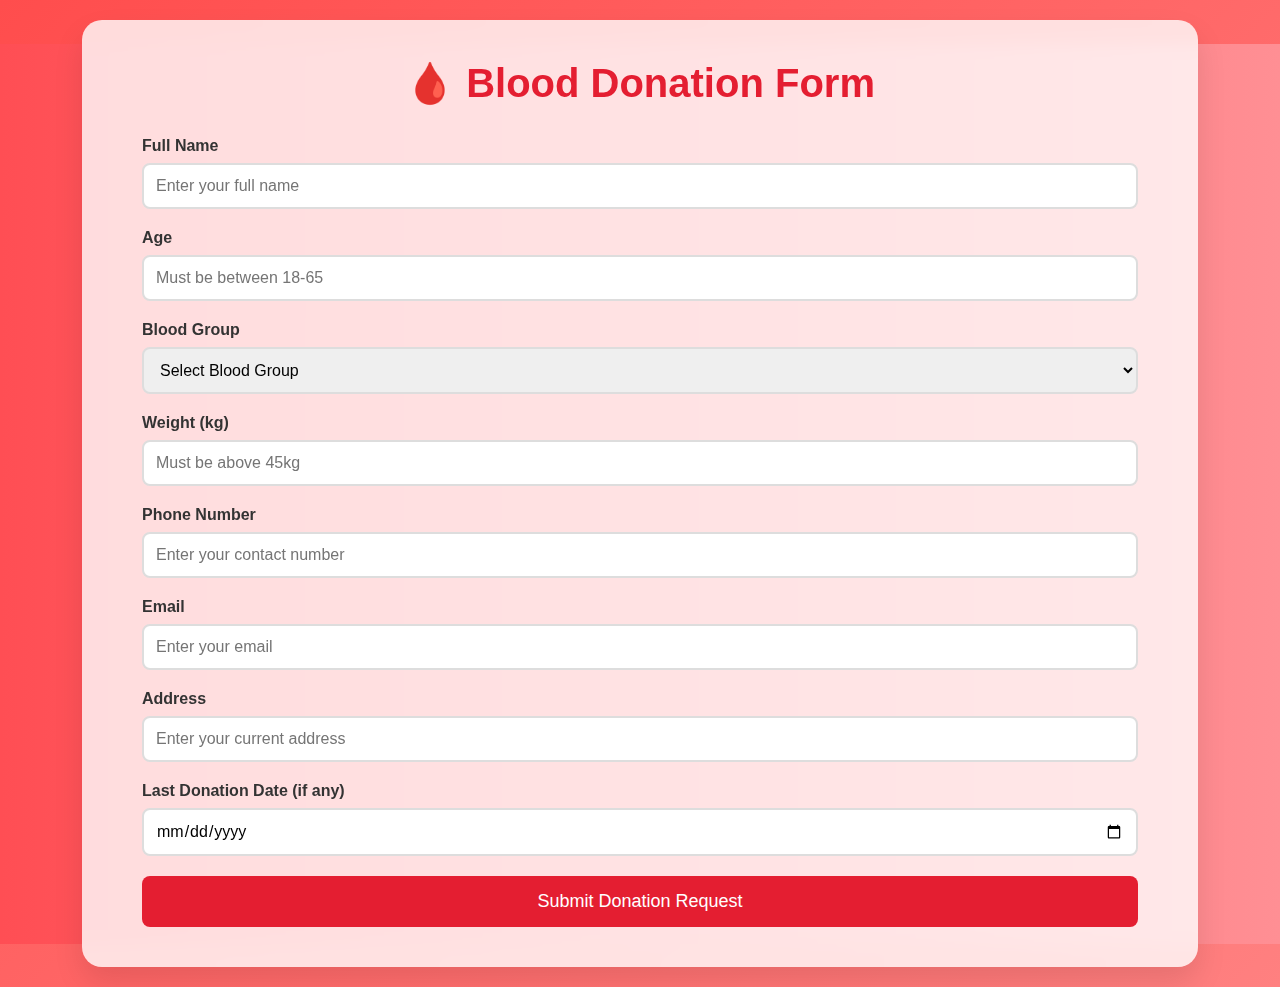
<file: donateblood.html>
<!DOCTYPE html>
<html lang="en">
<head>
    <meta charset="UTF-8">
    <meta name="viewport" content="width=device-width, initial-scale=1.0">
    <title>Donate Blood - Save Lives</title>
    <style>
        * {
            margin: 0;
            padding: 0;
            box-sizing: border-box;
            font-family: 'Segoe UI', sans-serif;
        }

        body {
            min-height: 100vh;
            background: linear-gradient(135deg, #ff4d4d, #ff8080);
            display: flex;
            justify-content: center;
            align-items: center;
            padding: 20px;
        }

        .container {
            max-width: 1200px;  /* Increased from 800px */
            width: 90%;
            background: rgba(255, 255, 255, 0.95);
            border-radius: 20px;
            padding: 40px 60px;  /* Increased padding */
            box-shadow: 0 15px 30px rgba(0, 0, 0, 0.1);
            animation: fadeIn 0.5s ease-out;
        }

        @keyframes fadeIn {
            from { opacity: 0; transform: translateY(-20px); }
            to { opacity: 1; transform: translateY(0); }
        }

        h1 {
            color: #e41e31;
            text-align: center;
            margin-bottom: 30px;
            font-size: 2.5em;
        }

        .form-group {
            margin-bottom: 20px;
            animation: slideIn 0.5s ease-out;
        }

        @keyframes slideIn {
            from { opacity: 0; transform: translateX(-20px); }
            to { opacity: 1; transform: translateX(0); }
        }

        label {
            display: block;
            margin-bottom: 8px;
            color: #333;
            font-weight: 600;
        }

        input, select {
            width: 100%;
            padding: 12px;
            border: 2px solid #ddd;
            border-radius: 8px;
            font-size: 16px;
            transition: all 0.3s ease;
        }

        input:focus, select:focus {
            border-color: #e41e31;
            outline: none;
            box-shadow: 0 0 8px rgba(228, 30, 49, 0.2);
        }

        button {
            background: #e41e31;
            color: white;
            padding: 15px 30px;
            border: none;
            border-radius: 8px;
            font-size: 18px;
            cursor: pointer;
            width: 100%;
            transition: all 0.3s ease;
        }

        button:hover {
            background: #c41828;
            transform: translateY(-2px);
        }

        .blood-drop {
            position: fixed;
            top: -50px;
            animation: drop 3s infinite;
            opacity: 0;
        }

        @keyframes drop {
            0% { transform: translateY(0); opacity: 0; }
            50% { opacity: 1; }
            100% { transform: translateY(120vh); opacity: 0; }
        }

        /* Background Animation Styles */
        .area {
            background: linear-gradient(to left, #ff8f94, #ff4e54);
            width: 100%;
            height: 100vh;
            position: fixed;
            z-index: -1;
        }

        .circles {
            position: absolute;
            top: 0;
            left: 0;
            width: 100%;
            height: 96%;
            overflow: hidden;
        }

        .circles li {
            position: absolute;
            display: block;
            list-style: none;
            width: 20px;
            height: 20px;
            background: rgba(255, 255, 255, 0.2);
            animation: animate 25s linear infinite;
            bottom: -150px;
        }

        .circles li:nth-child(1) { left: 25%; width: 80px; height: 80px; animation-delay: 0s; }
        .circles li:nth-child(2) { left: 10%; width: 20px; height: 20px; animation-delay: 2s; animation-duration: 12s; }
        .circles li:nth-child(3) { left: 70%; width: 20px; height: 20px; animation-delay: 4s; }
        .circles li:nth-child(4) { left: 40%; width: 60px; height: 60px; animation-delay: 0s; animation-duration: 18s; }
        .circles li:nth-child(5) { left: 65%; width: 20px; height: 20px; animation-delay: 0s; }
        .circles li:nth-child(6) { left: 75%; width: 110px; height: 110px; animation-delay: 3s; }
        .circles li:nth-child(7) { left: 35%; width: 150px; height: 150px; animation-delay: 7s; }
        .circles li:nth-child(8) { left: 50%; width: 25px; height: 25px; animation-delay: 15s; animation-duration: 45s; }
        .circles li:nth-child(9) { left: 20%; width: 15px; height: 15px; animation-delay: 2s; animation-duration: 35s; }
        .circles li:nth-child(10) { left: 85%; width: 150px; height: 150px; animation-delay: 0s; animation-duration: 11s; }

        @keyframes animate {
            0% {
                transform: translateY(0) rotate(0deg);
                opacity: 1;
                border-radius: 0;
            }
            100% {
                transform: translateY(-1000px) rotate(720deg);
                opacity: 0;
                border-radius: 50%;
            }
        }

        /* Glass effect for content */
        .glass-effect {
            backdrop-filter: blur(8px);
            background: rgba(255, 255, 255, 0.8);
        }
    </style>
</head>
<body class="min-h-screen">
    <!--Start Background Animation Body-->
    <div class="area">
        <ul class="circles">
            <li></li>
            <li></li>
            <li></li>
            <li></li>
            <li></li>
            <li></li>
            <li></li>
            <li></li>
            <li></li>
            <li></li>
        </ul>
    </div>
    <!--End Background Animation Body-->

    <!-- Update your form container to use glass effect -->
    <div class="container glass-effect rounded-2xl p-8">
        <h1>🩸 Blood Donation Form</h1>
        <form id="donationForm">
            <div class="form-group">
                <label for="fullName">Full Name</label>
                <input type="text" id="fullName" required placeholder="Enter your full name">
            </div>

            <div class="form-group">
                <label for="age">Age</label>
                <input type="number" id="age" required min="18" max="65" placeholder="Must be between 18-65">
            </div>

            <div class="form-group">
                <label for="bloodGroup">Blood Group</label>
                <select id="bloodGroup" required>
                    <option value="">Select Blood Group</option>
                    <option value="A+">A+</option>
                    <option value="A-">A-</option>
                    <option value="B+">B+</option>
                    <option value="B-">B-</option>
                    <option value="O+">O+</option>
                    <option value="O-">O-</option>
                    <option value="AB+">AB+</option>
                    <option value="AB-">AB-</option>
                </select>
            </div>

            <div class="form-group">
                <label for="weight">Weight (kg)</label>
                <input type="number" id="weight" required min="45" placeholder="Must be above 45kg">
            </div>

            <div class="form-group">
                <label for="phone">Phone Number</label>
                <input type="tel" id="phone" required placeholder="Enter your contact number">
            </div>

            <div class="form-group">
                <label for="email">Email</label>
                <input type="email" id="email" required placeholder="Enter your email">
            </div>

            <div class="form-group">
                <label for="address">Address</label>
                <input type="text" id="address" required placeholder="Enter your current address">
            </div>

            <div class="form-group">
                <label for="lastDonation">Last Donation Date (if any)</label>
                <input type="date" id="lastDonation">
            </div>

            <button type="submit">Submit Donation Request</button>
        </form>
    </div>

    <script>
        // Create animated blood drops
        function createBloodDrop() {
            const drop = document.createElement('div');
            drop.className = 'blood-drop';
            drop.style.left = Math.random() * window.innerWidth + 'px';
            drop.innerHTML = '🩸';
            document.body.appendChild(drop);
            
            setTimeout(() => {
                drop.remove();
            }, 3000);
        }

        // Create blood drops periodically
        setInterval(createBloodDrop, 2000);

        // Form submission handling
        document.getElementById('donationForm').addEventListener('submit', function(e) {
            e.preventDefault();
            
            // Create a custom notification element
            const notification = document.createElement('div');
            notification.style.cssText = `
                position: fixed;
                top: 20px;
                left: 50%;
                transform: translateX(-50%);
                background: rgba(255, 255, 255, 0.95);
                padding: 20px;
                border-radius: 10px;
                box-shadow: 0 4px 6px rgba(0, 0, 0, 0.1);
                z-index: 1000;
                text-align: center;
                max-width: 400px;
                animation: slideDown 0.5s ease-out;
            `;
            
            notification.innerHTML = `
                <h3 style="color: #e41e31; margin-bottom: 10px; font-weight: bold;">Thank You for Your Noble Intention! ❤️</h3>
                <p style="color: #333; line-height: 1.5;">
                    Our team will contact you shortly for verification and medical history. 
                    After successful verification, we will add you to our blood donors database.
                    Together, we can save lives! 🩸
                </p>
            `;
            
            document.body.appendChild(notification);
            
            // Clear the form
            e.target.reset();
            
            // Remove notification after 5 seconds
            setTimeout(() => {
                notification.style.animation = 'fadeOut 0.5s ease-out';
                setTimeout(() => {
                    notification.remove();
                }, 500);
            }, 5000);
        });

        // Add these animations to your existing style section
        const style = document.createElement('style');
        style.textContent = `
            @keyframes slideDown {
                from { transform: translate(-50%, -100%); opacity: 0; }
                to { transform: translate(-50%, 0); opacity: 1; }
            }
            
            @keyframes fadeOut {
                from { opacity: 1; transform: translate(-50%, 0); }
                to { opacity: 0; transform: translate(-50%, 20px); }
            }
        `;
        document.head.appendChild(style);
    </script>
</body>
</html>
</file>
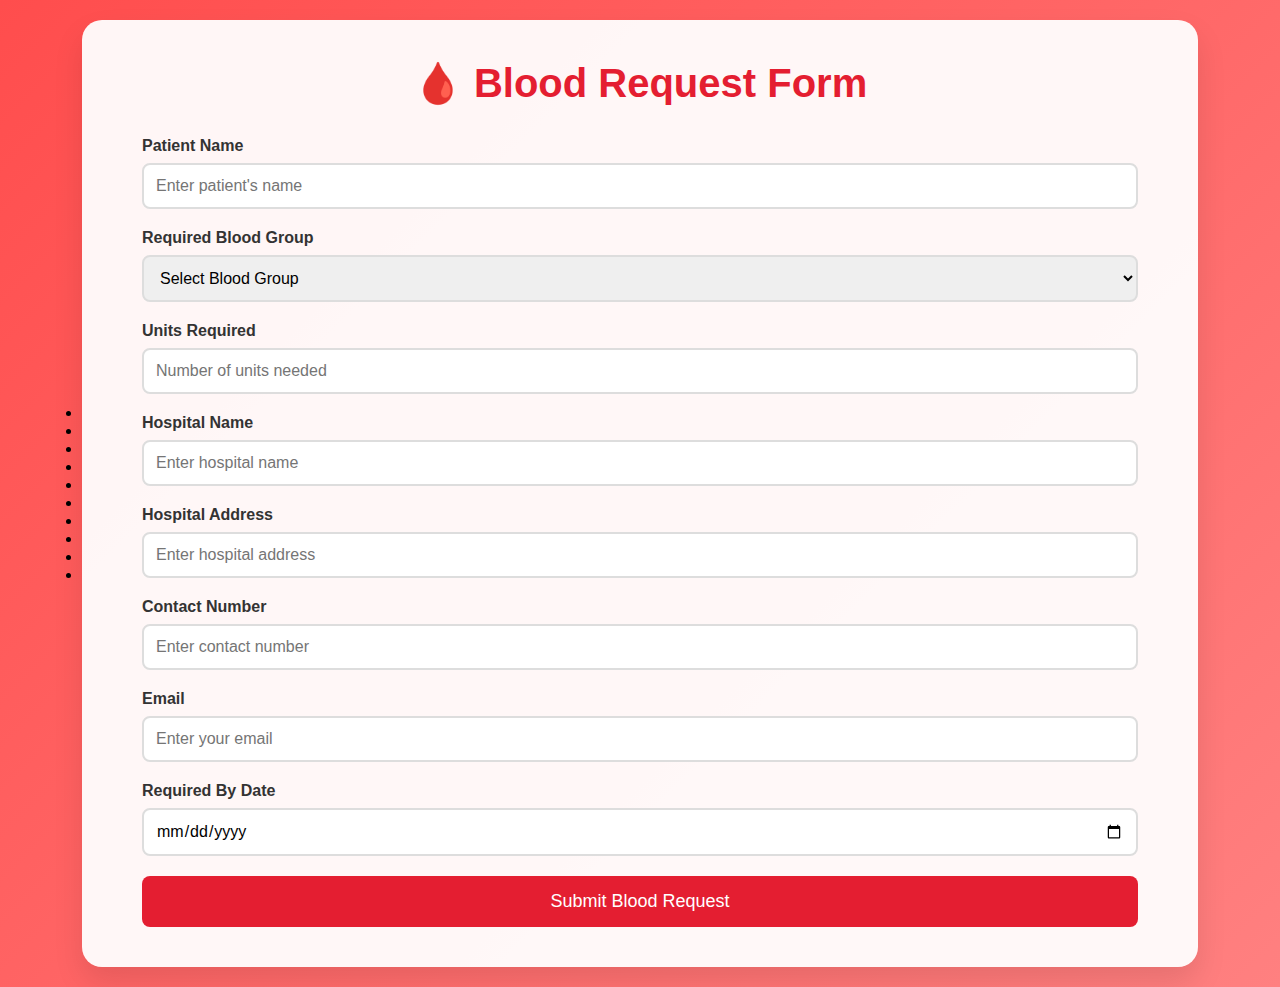
<file: requestblood.html>
<!DOCTYPE html>
<html lang="en">
<!-- Add the same styles and background elements as above to the head section -->
<head>
    <meta charset="UTF-8">
    <meta name="viewport" content="width=device-width, initial-scale=1.0">
    <title>Request Blood - Emergency Support</title>
    <style>
        * {
            margin: 0;
            padding: 0;
            box-sizing: border-box;
            font-family: 'Segoe UI', sans-serif;
        }

        body {
            min-height: 100vh;
            background: linear-gradient(135deg, #ff4d4d, #ff8080);
            display: flex;
            justify-content: center;
            align-items: center;
            padding: 20px;
        }

        .container {
            max-width: 1200px;
            width: 90%;
            background: rgba(255, 255, 255, 0.95);
            border-radius: 20px;
            padding: 40px 60px;
            box-shadow: 0 15px 30px rgba(0, 0, 0, 0.1);
            animation: fadeIn 0.5s ease-out;
        }

        @keyframes fadeIn {
            from { opacity: 0; transform: translateY(-20px); }
            to { opacity: 1; transform: translateY(0); }
        }

        h1 {
            color: #e41e31;
            text-align: center;
            margin-bottom: 30px;
            font-size: 2.5em;
        }

        .form-group {
            margin-bottom: 20px;
            animation: slideIn 0.5s ease-out;
        }

        @keyframes slideIn {
            from { opacity: 0; transform: translateX(-20px); }
            to { opacity: 1; transform: translateX(0); }
        }

        label {
            display: block;
            margin-bottom: 8px;
            color: #333;
            font-weight: 600;
        }

        input, select, textarea {
            width: 100%;
            padding: 12px;
            border: 2px solid #ddd;
            border-radius: 8px;
            font-size: 16px;
            transition: all 0.3s ease;
        }

        input:focus, select:focus, textarea:focus {
            border-color: #e41e31;
            outline: none;
            box-shadow: 0 0 8px rgba(228, 30, 49, 0.2);
        }

        button {
            background: #e41e31;
            color: white;
            padding: 15px 30px;
            border: none;
            border-radius: 8px;
            font-size: 18px;
            cursor: pointer;
            width: 100%;
            transition: all 0.3s ease;
        }

        button:hover {
            background: #c41828;
            transform: translateY(-2px);
        }

        .blood-drop {
            position: fixed;
            top: -50px;
            animation: drop 3s infinite;
            opacity: 0;
        }

        @keyframes drop {
            0% { transform: translateY(0); opacity: 0; }
            50% { opacity: 1; }
            100% { transform: translateY(120vh); opacity: 0; }
        }
    </style>
</head>
<body class="min-h-screen">
    <!--Start Background Animation Body-->
    <div class="area">
        <ul class="circles">
            <li></li>
            <li></li>
            <li></li>
            <li></li>
            <li></li>
            <li></li>
            <li></li>
            <li></li>
            <li></li>
            <li></li>
        </ul>
    </div>
    <!--End Background Animation Body-->

    <!-- Update your form container to use glass effect -->
    <div class="container glass-effect rounded-2xl p-8">
        <h1>🩸 Blood Request Form</h1>
        <form id="requestForm">
            <div class="form-group">
                <label for="patientName">Patient Name</label>
                <input type="text" id="patientName" required placeholder="Enter patient's name">
            </div>

            <div class="form-group">
                <label for="bloodGroup">Required Blood Group</label>
                <select id="bloodGroup" required>
                    <option value="">Select Blood Group</option>
                    <option value="A+">A+</option>
                    <option value="A-">A-</option>
                    <option value="B+">B+</option>
                    <option value="B-">B-</option>
                    <option value="O+">O+</option>
                    <option value="O-">O-</option>
                    <option value="AB+">AB+</option>
                    <option value="AB-">AB-</option>
                </select>
            </div>

            <div class="form-group">
                <label for="unitsNeeded">Units Required</label>
                <input type="number" id="unitsNeeded" required min="1" placeholder="Number of units needed">
            </div>

            <div class="form-group">
                <label for="hospital">Hospital Name</label>
                <input type="text" id="hospital" required placeholder="Enter hospital name">
            </div>

            <div class="form-group">
                <label for="hospitalAddress">Hospital Address</label>
                <input type="text" id="hospitalAddress" required placeholder="Enter hospital address">
            </div>

            <div class="form-group">
                <label for="phone">Contact Number</label>
                <input type="tel" id="phone" required placeholder="Enter contact number">
            </div>

            <div class="form-group">
                <label for="email">Email</label>
                <input type="email" id="email" required placeholder="Enter your email">
            </div>

            <div class="form-group">
                <label for="requiredBy">Required By Date</label>
                <input type="date" id="requiredBy" required>
            </div>

            <button type="submit">Submit Blood Request</button>
        </form>
    </div>
</body>
<script>
    function createBloodDrop() {
        const drop = document.createElement('div');
        drop.className = 'blood-drop';
        drop.style.left = Math.random() * window.innerWidth + 'px';
        drop.innerHTML = '🩸';
        document.body.appendChild(drop);
        
        setTimeout(() => {
            drop.remove();
        }, 3000);
    }

    setInterval(createBloodDrop, 2000);

    document.getElementById('requestForm').addEventListener('submit', function(e) {
        e.preventDefault();
        alert('Your blood request has been submitted. We will process it immediately and contact you soon.');
    });

    const requiredByInput = document.getElementById('requiredBy');
    const today = new Date().toISOString().split('T')[0];
    requiredByInput.min = today;
</script>
</html>
</file>
